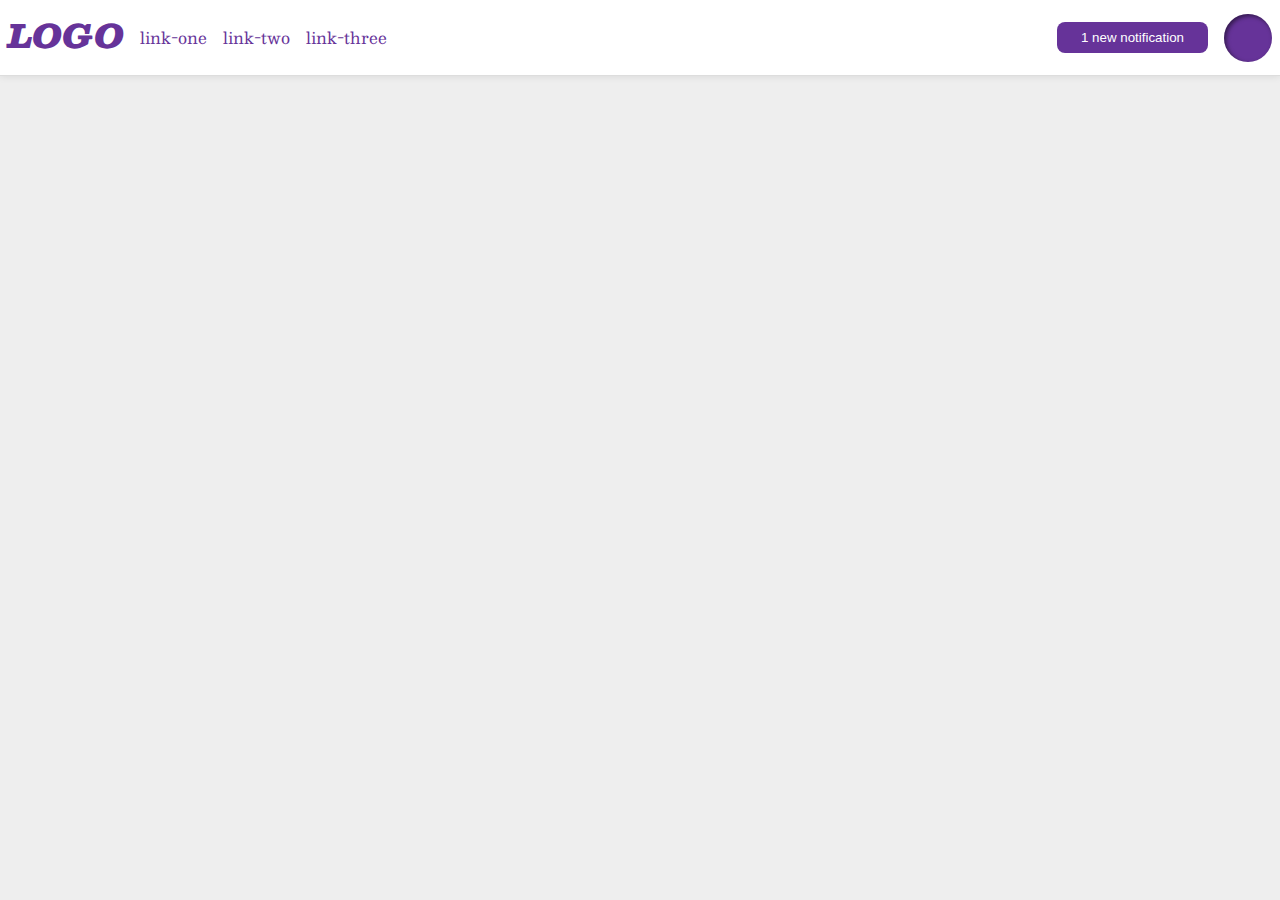
<file: flex/03-flex-header-2/index.html>
<!DOCTYPE html>
<html lang="en">
<head>
  <meta charset="UTF-8">
  <meta http-equiv="X-UA-Compatible" content="IE=edge">
  <meta name="viewport" content="width=device-width, initial-scale=1.0">
  <title>Flex Header 2</title>
  <link rel="stylesheet" href="style.css">
</head>
<body>
  <div class="header">
    
   <div class="left-side">
      <div class="logo">
        LOGO
      </div>
      <ul class="links">
        <li><a href="google.com">link-one</a></li>
        <li><a href="google.com">link-two</a></li>
        <li><a href="google.com">link-three</a></li>
      </ul>
    </div> 
   
    <div class="right-side">
      <button class="notifications">
        1 new notification
      </button>
      <div class="profile-image"></div>
    </div>
  </div>
</body>
</html>
</file>
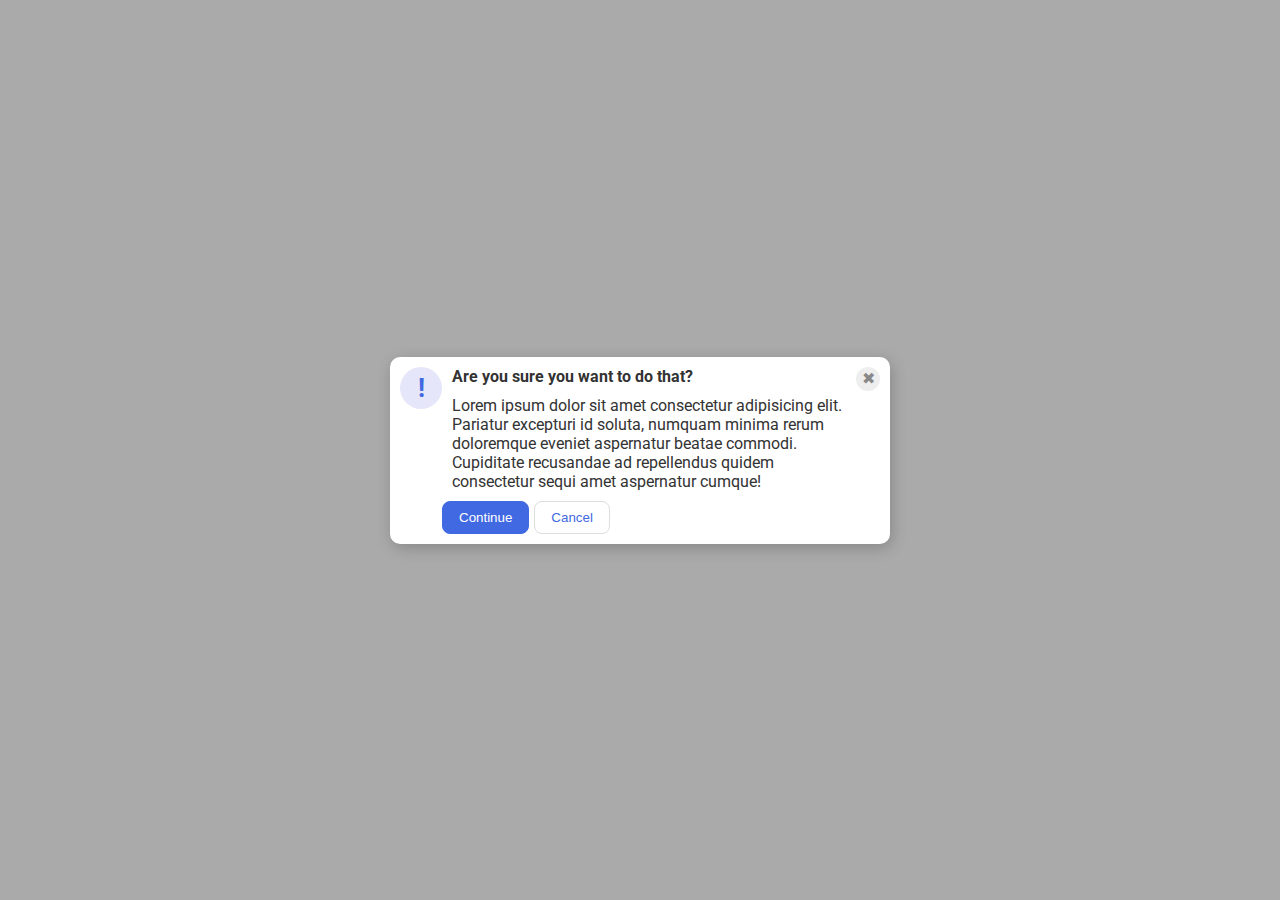
<file: flex/05-flex-modal/index.html>
<!DOCTYPE html>
<html lang="en">
<head>
  <meta charset="UTF-8">
  <meta http-equiv="X-UA-Compatible" content="IE=edge">
  <meta name="viewport" content="width=device-width, initial-scale=1.0">
  <link rel="stylesheet" href="style.css">
  <title>Modal</title>
</head>
<body>
  <div class="modal">
    <div class="icon">!</div>
      <div class="center-info">
        <div class="header-text">
          <div class="header">Are you sure you want to do that?</div>
          <div class="text">Lorem ipsum dolor sit amet consectetur adipisicing elit. Pariatur excepturi id soluta, numquam minima rerum doloremque eveniet aspernatur beatae commodi. Cupiditate recusandae ad repellendus quidem consectetur sequi amet aspernatur cumque!</div>
        </div>

        <div class="buttons">
          <button class="continue">Continue</button>
          <button class="cancel">Cancel</button>
        </div>
      </div>
    <div class="close-button">✖</div>
  </div>
</body>
</html>
</file>
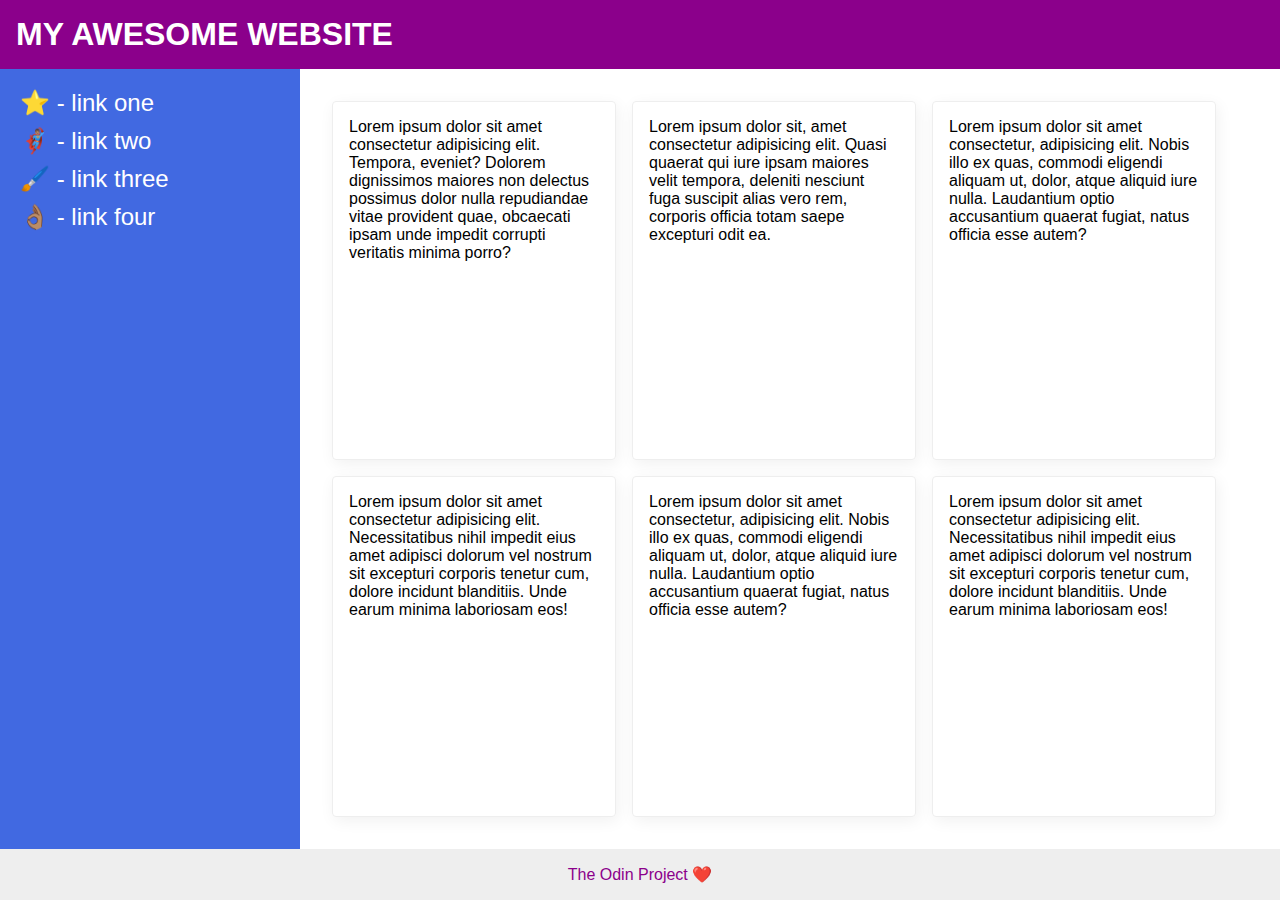
<file: flex/07-flex-layout-2/index.html>
<!DOCTYPE html>
<html lang="en">
<head>
  <meta charset="UTF-8">
  <meta http-equiv="X-UA-Compatible" content="IE=edge">
  <meta name="viewport" content="width=device-width, initial-scale=1.0">
  <title>The Holy Grail</title>
  <link rel="stylesheet" href="style.css">
</head>
<body>
  <div class="header">
    MY AWESOME WEBSITE
  </div>
  <div class="middle">
    <div class="sidebar">
      <ul>
        <li><a href="google.com">⭐ <div class="link-text"> - link one</div></a></li>
        <li><a href="google.com">🦸🏽‍♂️<div class="link-text"> - link two</div></a></li>
        <li><a href="google.com">🖌️<div class="link-text"> - link three</div></a></li>
        <li><a href="google.com">👌🏽<div class="link-text"> - link four</div></a></li>
      </ul>
    </div>
    <div class="cards">
        <div class="card">Lorem ipsum dolor sit amet consectetur adipisicing elit. Tempora, eveniet? Dolorem dignissimos maiores non delectus possimus dolor nulla repudiandae vitae provident quae, obcaecati ipsam unde impedit corrupti veritatis minima porro?</div>
        <div class="card">Lorem ipsum dolor sit, amet consectetur adipisicing elit. Quasi quaerat qui iure ipsam maiores velit tempora, deleniti nesciunt fuga suscipit alias vero rem, corporis officia totam saepe excepturi odit ea.</div>
        <div class="card">Lorem ipsum dolor sit amet consectetur, adipisicing elit. Nobis illo ex quas, commodi eligendi aliquam ut, dolor, atque aliquid iure nulla. Laudantium optio accusantium quaerat fugiat, natus officia esse autem?</div>
        <div class="card">Lorem ipsum dolor sit amet consectetur adipisicing elit. Necessitatibus nihil impedit eius amet adipisci dolorum vel nostrum sit excepturi corporis tenetur cum, dolore incidunt blanditiis. Unde earum minima laboriosam eos!</div>
        <div class="card">Lorem ipsum dolor sit amet consectetur, adipisicing elit. Nobis illo ex quas, commodi eligendi aliquam ut, dolor, atque aliquid iure nulla. Laudantium optio accusantium quaerat fugiat, natus officia esse autem?</div>
        <div class="card">Lorem ipsum dolor sit amet consectetur adipisicing elit. Necessitatibus nihil impedit eius amet adipisci dolorum vel nostrum sit excepturi corporis tenetur cum, dolore incidunt blanditiis. Unde earum minima laboriosam eos!</div>
    </div>
  </div>
    <div class="footer">
      <p class = "footer-text">The Odin Project ❤️</p>
  </div>
</body>
</html>
</file>
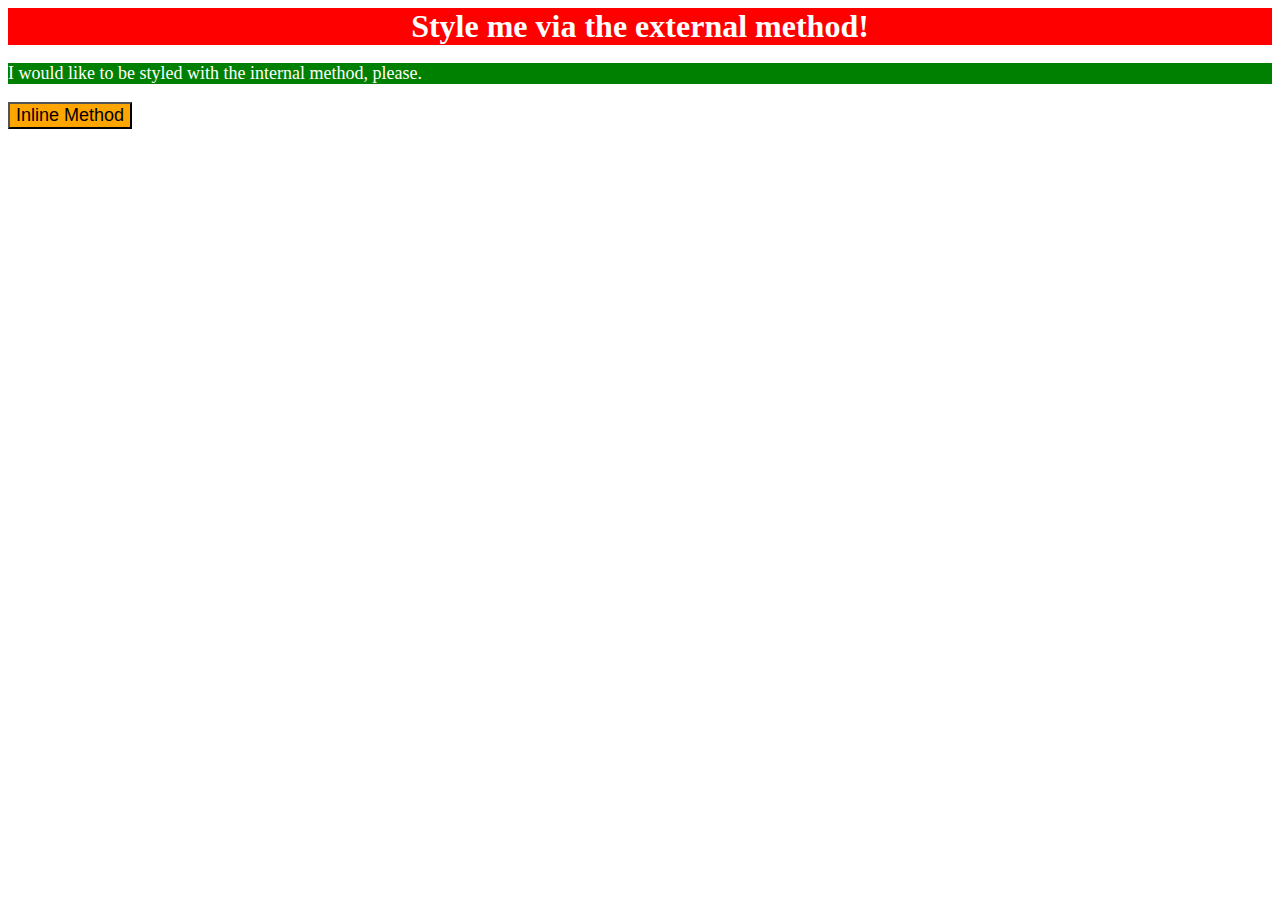
<file: foundations/01-css-methods/index.html>
<!DOCTYPE html>
<html lang="en">
<head>
  <meta charset="UTF-8">
  <meta http-equiv="X-UA-Compatible" content="IE=edge">
  <meta name="viewport" content="width=device-width, initial-scale=1.0">
  <title>Methods for Adding CSS</title>
  <link rel="stylesheet" href="style.css">
  <style>
    p {
      background-color: green;
      color: white;
      font-size: 18px;
    }
  </style>
</head>
<body>
  <div>Style me via the external method!</div>
  <p>I would like to be styled with the internal method, please.</p>
  <button style="background-color: orange; font-size: 18px;">Inline Method</button>
</body>
</html>
</file>
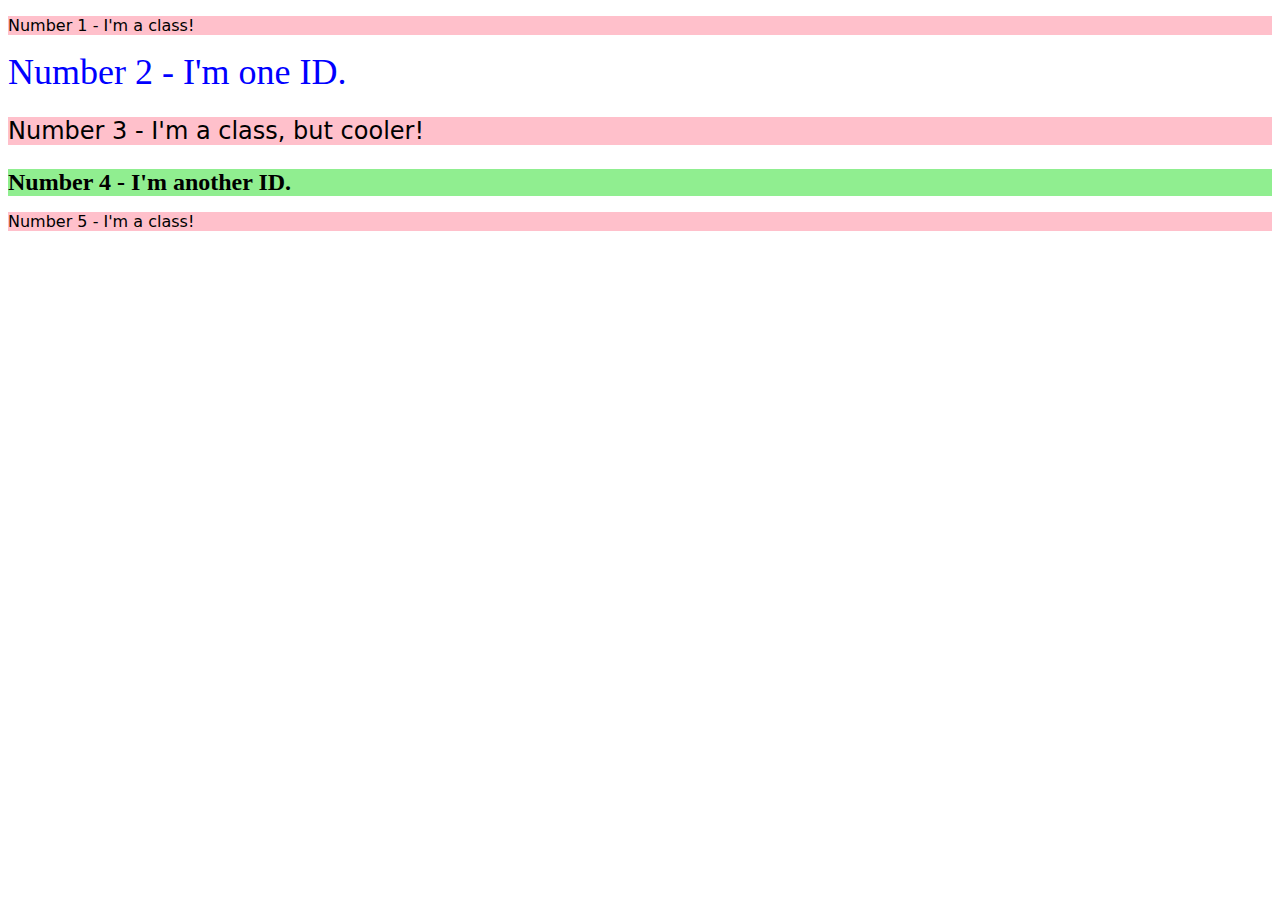
<file: foundations/02-class-id-selectors/index.html>
<!DOCTYPE html>
<html lang="en">
<head>
  <meta charset="UTF-8">
  <meta http-equiv="X-UA-Compatible" content="IE=edge">
  <meta name="viewport" content="width=device-width, initial-scale=1.0">
  <title>Class and ID Selectors</title>
  <link rel="stylesheet" href="style.css">
</head>
<body>
  <p class = "odd">Number 1 - I'm a class!</p>
  <div id = "second-item">Number 2 - I'm one ID.</div>
  <p class = "odd item-3">Number 3 - I'm a class, but cooler!</p>
  <div id="fourth-item">Number 4 - I'm another ID.</div>
  <p class="odd">Number 5 - I'm a class!</p>
</body>
</html>
</file>
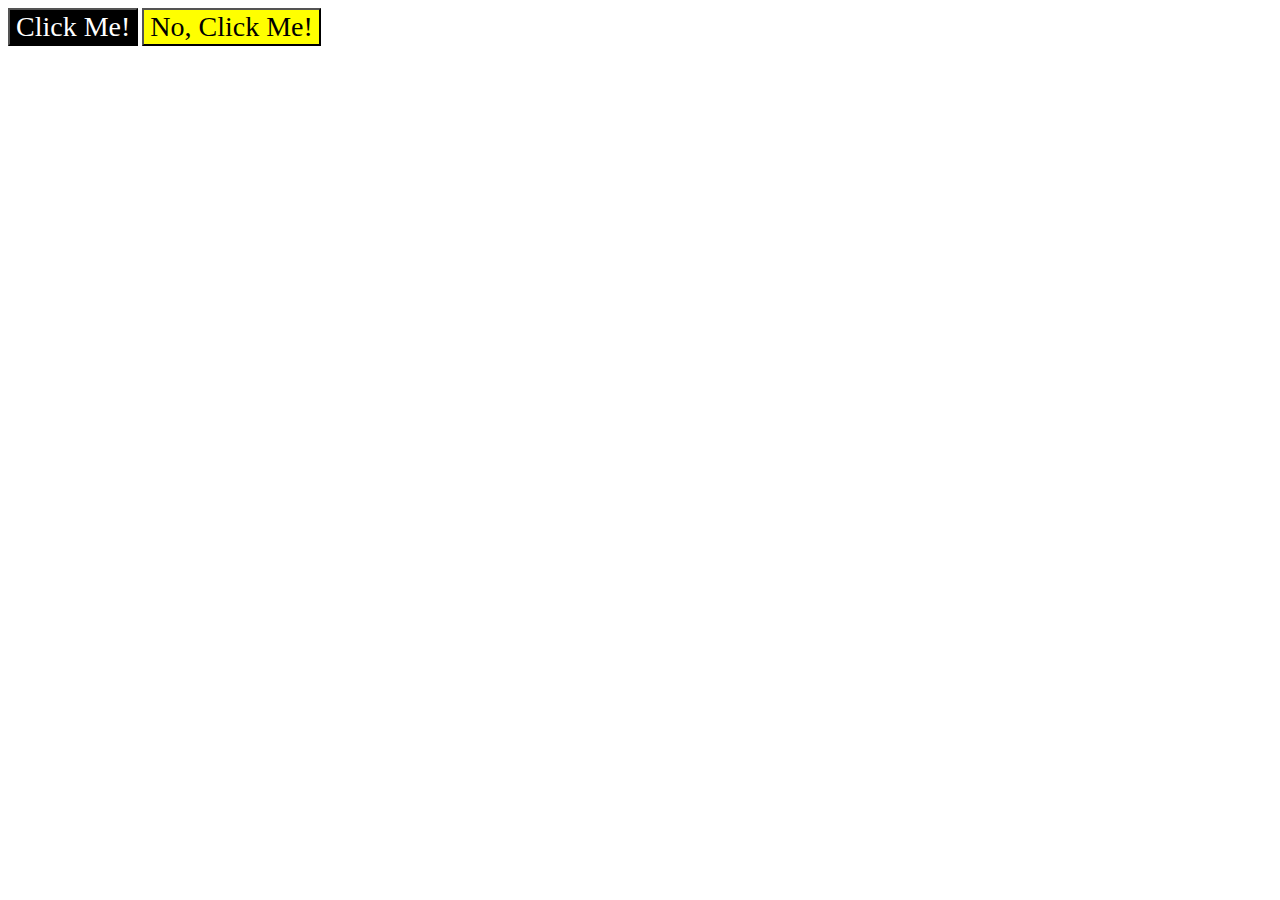
<file: foundations/03-grouping-selectors/index.html>
<!DOCTYPE html>
<html lang="en">
<head>
  <meta charset="UTF-8">
  <meta http-equiv="X-UA-Compatible" content="IE=edge">
  <meta name="viewport" content="width=device-width, initial-scale=1.0">
  <title>Grouping Selectors</title>
  <link rel="stylesheet" href="style.css">
</head>
<body>
  <button class="black-back">Click Me!</button>
  <button class="yellow-back">No, Click Me!</button>
</body>
</html>
</file>
<file: flex/03-flex-header-2/style.css>
/* this is some magical font-importing.  
you'll learn about it later. */
@import url('https://fonts.googleapis.com/css2?family=Besley:ital,wght@0,400;1,900&display=swap');

body {
  margin: 0;
  background: #eee;
  font-family: Besley, serif;
}

.header {
  background: white;
  border-bottom: 1px solid #ddd;
  box-shadow: 0 0 8px rgba(0,0,0,.1);
  display: flex;
  align-items: center;
  padding:8px;
}

.profile-image {
  background: rebeccapurple;
  box-shadow: inset 2px 2px 4px rgba(0,0,0,.5);
  border-radius: 50%;
  width: 48px;
  height:  48px;
}

.logo {
  color: rebeccapurple;
  font-size: 32px;
  font-weight: 900;
  font-style: italic;
}

button {
  border: none;
  border-radius: 8px;
  background: rebeccapurple;
  color: white;
  padding: 8px 24px;
}

a {
  /* this removes the line under our links */
  text-decoration: none;
  color: rebeccapurple;
}

ul {
  list-style-type: none;
  display: flex;
  gap: 16px;
  padding-left: 16px;
}

.left-side{
  display: flex;
  flex-direction: row;
}

.right-side{
  display: flex;
  flex-direction: row;
  margin-left: auto;
  gap: 16px;
  align-items: center;
}
</file>
<file: flex/05-flex-modal/style.css>
@import url('https://fonts.googleapis.com/css2?family=Roboto:wght@400;700&display=swap');

html, body {
  height: 100%;
}

body {
  font-family: Roboto, sans-serif;
  margin: 0;
  background: #aaa;
  color: #333;
  /* I'll give you this one for free lol */
  display: flex;
  align-items: center;
  justify-content: center;
}

.modal {
  background: white;
  width: 480px;
  border-radius: 10px;
  box-shadow: 2px 4px 16px rgba(0,0,0,.2);
  display: flex;
  padding: 10px;
}

.icon {
  color: royalblue;
  font-size: 26px;
  font-weight: 700;
  background: lavender;
  width: 42px;
  height: 42px;
  border-radius: 50%;
  display: flex;
  align-items: center;
  justify-content: center;
  flex-shrink: 0;
}

.close-button {
  background: #eee;
  border-radius: 50%;
  color: #888;
  font-weight: 400;
  font-size: 16px;
  height: 24px;
  width: 24px;
  display: flex;
  align-items: center;
  justify-content: center;
  flex-shrink: 0;
}

button {
  padding: 8px 16px;
  border-radius: 8px;
}

button.continue {
  background: royalblue;
  border: 1px solid royalblue;
  color: white;
}

button.cancel {
  background: white;
  border: 1px solid #ddd;
  color: royalblue;
}

.header-text{
  display: flex;
  flex-direction: column;
}

.buttons{
  display: flex;
  gap: 5px;
}

.center-info{
  display: flex;
  flex-direction: column;
}

.header{
  font-weight: bold;
  padding: 0 10px 10px;
}

.text{
  margin: 0 10px 10px;
}
</file>
<file: flex/07-flex-layout-2/style.css>
body {
  font-family: -apple-system, BlinkMacSystemFont, 'Segoe UI', Roboto, Oxygen, Ubuntu, Cantarell, 'Open Sans', 'Helvetica Neue', sans-serif;
  margin: 0;
  min-height: 100vh;
  display: flex;
  flex-direction: column;
}

.header {
  height: 72px;
  background: darkmagenta;
  color: white;
  font-size: 32px;
  font-weight: 900;
  display: flex;
  align-items: center;
  padding: 16px;
  flex: 0;
}

.footer {
  height: 72px;
  background: #eee;
  color: darkmagenta;
  justify-content: center;
  text-align: center;
  flex: 0;
}

.sidebar {
  width: 300px;
  background: royalblue;
  flex-shrink: 0;
}

.card {
  border: 1px solid #eee;
  box-shadow: 2px 4px 16px rgba(0,0,0,.06);
  border-radius: 4px;
  width: 250px;
  padding: 16px;
}

.middle {
  display:flex;
  flex: 1;
}

.cards {
  display: flex;
  flex-wrap: wrap;
  padding: 32px;
  gap: 16px;
}

ul {
  list-style: none;
  padding: 10px;
  margin: 0;
}

a{
  text-decoration: none;
  font-size: 24px;
  color: initial;
}

.link-text{
  display: inline;
  color: white;
}

li{
  margin: 10px;
}
</file>
<file: foundations/01-css-methods/style.css>
div {
    background-color: red;
    color: white;
    font-size: 32px;
    text-align: center;
    font-weight: bold;
}
</file>
<file: foundations/02-class-id-selectors/style.css>
.odd {
    background-color: #ffc0cb;
    font-family: Verdana, "DejaVu Sans", sans-serif;
}

#second-item{
    color: #0000ff;
    font-size: 36px;
}

.item-3 {
    font-size: 24px;
}

#fourth-item {
    background-color: #90ee90;
    font-size: 24px;
    font-weight: bold;
}
</file>
<file: foundations/03-grouping-selectors/style.css>
.black-back {
    background-color: hsl(0, 0%, 0%);
    color: hsl(0, 0%, 100%);
}

.yellow-back {
    background-color: hsl(60, 100%, 50%);
}

.black-back, .yellow-back {
    font-size: 28px;
    font-family: "Times New Roman", Helvetica, sans-serif;
}
</file>
